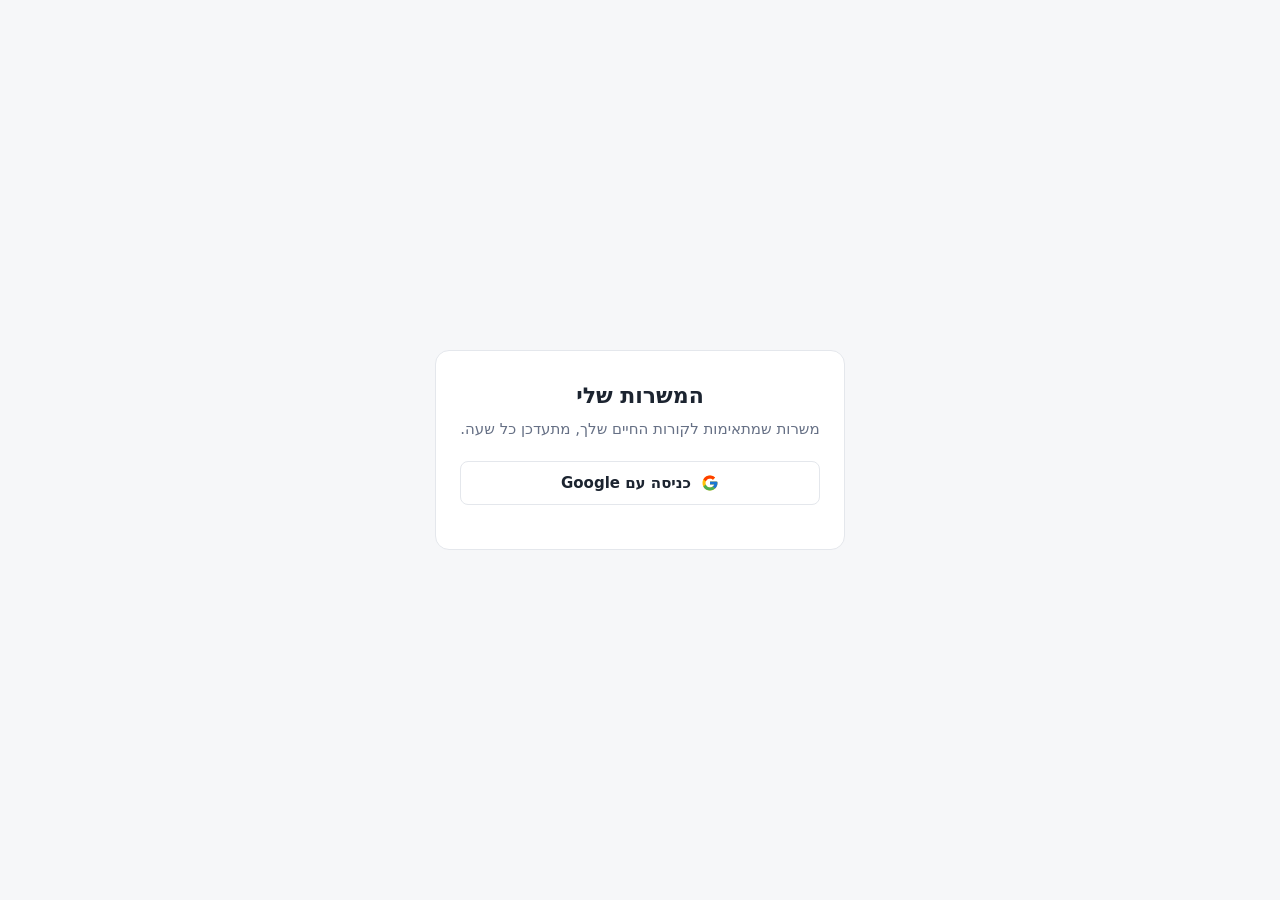
<file: docs/login.html>
<!doctype html>
<html lang="he" dir="rtl">
<head>
<meta charset="utf-8">
<meta name="viewport" content="width=device-width, initial-scale=1">
<meta name="robots" content="noindex, nofollow">
<title>כניסה · המשרות שלי</title>
<style>
  :root { --bg: #f6f7f9; --card: #fff; --text: #1c2430; --muted: #667085; --line: #e4e7ec; --accent: #2563eb; --warn: #b54708; }
  @media (prefers-color-scheme: dark) {
    :root { --bg: #0f1218; --card: #171b23; --text: #e6e9ef; --muted: #98a2b3; --line: #2a303b; --accent: #60a5fa; --warn: #fbbf24; }
  }
  body { margin: 0; min-height: 100vh; display: grid; place-items: center; background: var(--bg); color: var(--text);
    font: 15px/1.5 system-ui, -apple-system, "Segoe UI", Arial, sans-serif; padding: 16px; box-sizing: border-box; }
  .card { background: var(--card); border: 1px solid var(--line); border-radius: 14px; padding: 28px 24px; max-width: 360px; width: 100%; text-align: center; }
  h1 { margin: 0 0 6px; font-size: 22px; }
  p { color: var(--muted); margin: 0 0 20px; }
  a.google { display: inline-flex; gap: 10px; align-items: center; justify-content: center; width: 100%; box-sizing: border-box;
    padding: 10px 14px; border-radius: 8px; border: 1px solid var(--line); background: var(--card); color: var(--text);
    text-decoration: none; font-weight: 600; }
  a.google:hover { border-color: var(--accent); }
  .error { color: var(--warn); margin-top: 16px; font-size: 14px; }
</style>
</head>
<body>
  <div class="card">
    <h1>המשרות שלי</h1>
    <p>משרות שמתאימות לקורות החיים שלך, מתעדכן כל שעה.</p>
    <a class="google" href="/api/auth/login">
      <svg width="18" height="18" viewBox="0 0 48 48" aria-hidden="true"><path fill="#FFC107" d="M43.6 20.5H42V20H24v8h11.3C33.7 32.7 29.2 36 24 36c-6.6 0-12-5.4-12-12s5.4-12 12-12c3.1 0 5.8 1.2 7.9 3.1l5.7-5.7C34 6.1 29.3 4 24 4 12.9 4 4 12.9 4 24s8.9 20 20 20 20-8.9 20-20c0-1.3-.1-2.4-.4-3.5z"/><path fill="#FF3D00" d="M6.3 14.7l6.6 4.8C14.7 15.1 19 12 24 12c3.1 0 5.8 1.2 7.9 3.1l5.7-5.7C34 6.1 29.3 4 24 4 16.3 4 9.7 8.3 6.3 14.7z"/><path fill="#4CAF50" d="M24 44c5.2 0 9.9-2 13.4-5.2l-6.2-5.2C29.2 35.1 26.7 36 24 36c-5.2 0-9.6-3.3-11.3-7.9l-6.5 5C9.5 39.6 16.2 44 24 44z"/><path fill="#1976D2" d="M43.6 20.5H42V20H24v8h11.3c-.8 2.2-2.2 4.2-4.1 5.6l6.2 5.2C37 39.2 44 34 44 24c0-1.3-.1-2.4-.4-3.5z"/></svg>
      כניסה עם Google
    </a>
    <div class="error" id="error"></div>
  </div>
<script>
  const reasons = {
    not_invited: "המייל הזה עוד לא הוזמן. בקש ממנהל האתר להוסיף אותך.",
    email: "לא הצלחנו לאמת את כתובת המייל בחשבון Google.",
    state: "הכניסה נקטעה באמצע. נסה שוב.",
    google: "Google לא אישר את הכניסה. נסה שוב.",
  };
  const e = new URLSearchParams(location.search).get("error");
  if (e) document.getElementById("error").textContent = reasons[e] || "הכניסה נכשלה. נסה שוב.";
</script>
</body>
</html>
</file>
